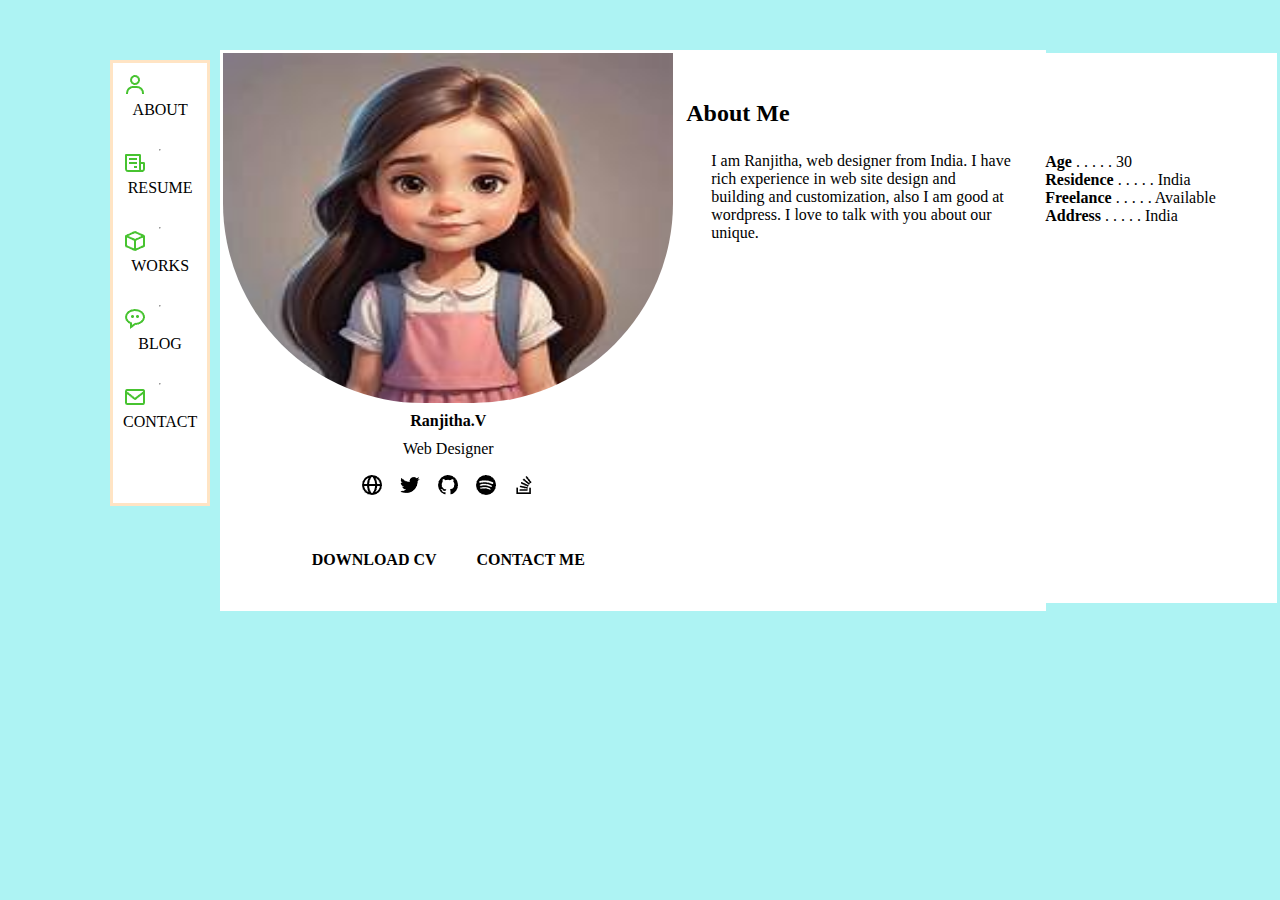
<file: The for/index.html>
<!DOCTYPE html>
<html lang="en">

<head>
    <meta charset="UTF-8">
    <meta name="viewport" content="width=device-width, initial-scale=1.0">
    <title>Ranjitha-VCard/Resume/CV Template</title>
    <link rel="stylesheet" href="style.css">
    <link href='https://unpkg.com/boxicons@2.1.4/css/boxicons.min.css' rel='stylesheet'>
</head>

<body><div class="container">
    <div class="side">
        <img src="[data-uri]"/>
        <nav><a href="index.html">ABOUT</a></nav>
        <hr>
        <img src="[data-uri]"/>
        <nav><a href="resume.html">RESUME</a></nav>
        <hr>    
        <img src="[data-uri]"/>
        <nav><a href="work.html">WORKS</a></nav>
        <hr>
        <img src="[data-uri]"/>
        <nav><a href="blog.html">BLOG</a></nav>
        <hr>
        <img src="[data-uri]"/>
        <nav><a href="contact.html">CONTACT</a></nav>
    </div>
    <div class="container2">
        <img src="photo.jpg" class="imag">
       
    <p class="name">Ranjitha.V</p>
    <p class="desig">Web Designer </p>
    <div class="container3">
    <img src="[data-uri]"/>
    <img src="[data-uri]"/>
    <img src="[data-uri]"/>
    <img src="[data-uri]"/>
    <img src="[data-uri]"/>
</div>
<div class="container4">
    <table>
        <th>DOWNLOAD CV</th>
        <th>CONTACT ME</th>
    </table>
<!-- <span class="lnk">
<a href="#">DOWNLOAD CV</a>
<a href="#">CONTACT ME</a></span> -->
</div>
</div>

<div class="abt">
<h2> About Me</h2>
<div class="abt1">
<p>I am Ranjitha, web designer from India. I have rich experience in web site design and building and customization, also I am good at wordpress. I love to talk with you about our unique.</p>
</div>
</div>
<!-- <div class="info">
    <ul>
        <li><strong>Age . . . . .</strong> 28</li>
        <li><strong>Residence . . . . .</strong> India</li>
        <li><strong>Freelance . . . . .</strong> Available</li>
        <li><strong>Address . . . . .</strong> India</li>
    </ul>
</div> -->
<div class="info">
<p><strong>Age</strong> . . . . . 30</p>
<p><strong>Residence</strong> . . . . . India</p>
<p><strong>Freelance</strong> . . . . . Available</p>
<p><strong>Address</strong> . . . . . India</p>

</div>









</div>
</body>
</html>
</file>
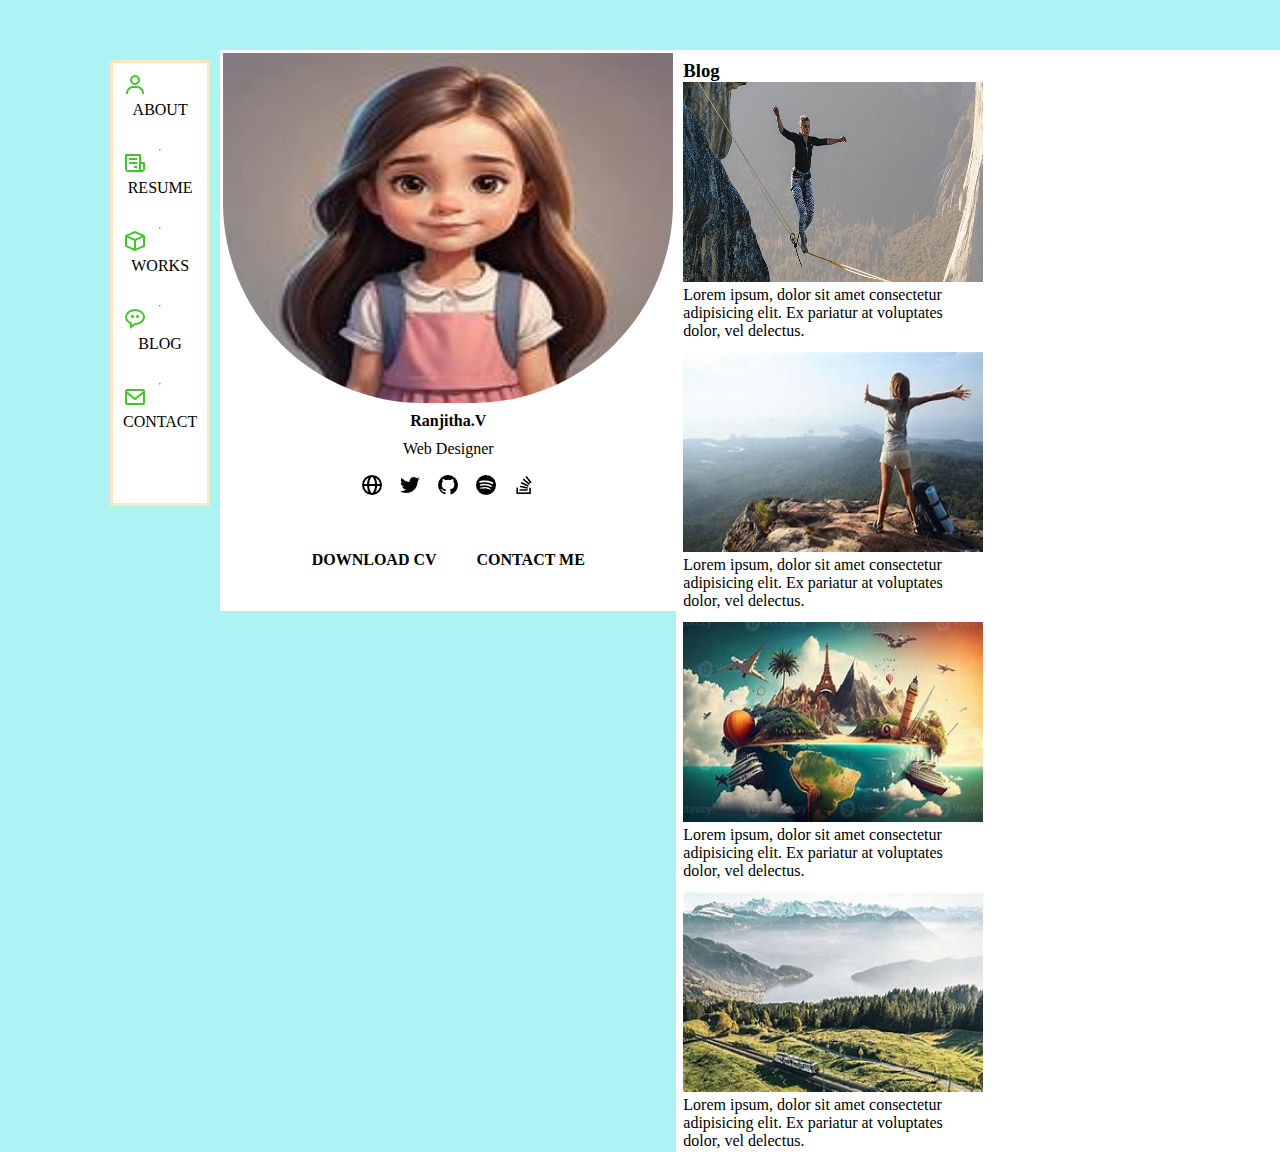
<file: The for/blog.html>
<!DOCTYPE html>
<html lang="en">

<head>
    <meta charset="UTF-8">
    <meta name="viewport" content="width=device-width, initial-scale=1.0">
    <title>Document</title>
    <link rel="stylesheet" href="blogstyle.css">
    <link href='https://unpkg.com/boxicons@2.1.4/css/boxicons.min.css' rel='stylesheet'>
</head>

<body><div class="container">
    <div class="side">
        <img src="[data-uri]"/>
        <nav><a href="index.html">ABOUT</a></nav>
        <hr>
        <img src="[data-uri]"/>
        <nav><a href="resume.html">RESUME</a></nav>
        <hr>
        <img src="[data-uri]"/>
        <nav><a href="work.html">WORKS</a></nav>
        <hr>
        <img src="[data-uri]"/>
        <nav><a href="blog.html">BLOG</a></nav>
        <hr>
        <img src="[data-uri]"/>
        <nav><a href="contact.html">CONTACT</a></nav>
    </div>
    <div class="container2">
        <img src="photo.jpg" class="imag">
       
    <p class="name">Ranjitha.V</p>
    <p class="desig">Web Designer </p>
    <div class="container3">
    <img src="[data-uri]"/>
    <img src="[data-uri]"/>
    <img src="[data-uri]"/>
    <img src="[data-uri]"/>
    <img src="[data-uri]"/>
</div><div class="container4">
    <table>
        <th>DOWNLOAD CV</th>
        <th>CONTACT ME</th>
    </table>
<!-- <span class="lnk">
<a href="#">DOWNLOAD CV</a>
<a href="#">CONTACT ME</a></span> -->
</div>
</div>
<div class="blg">
    <div class="blg1">
    <h3>Blog</h3>
   <img src="blog1.jpg" width="300" height="200">
   <p>Lorem ipsum, dolor sit amet consectetur adipisicing elit. Ex pariatur at voluptates dolor, vel delectus.</p>
</div>
<div class="blg1">
   
   <img src="blog2.jpg" width="300" height="200">
   <p>Lorem ipsum, dolor sit amet consectetur adipisicing elit. Ex pariatur at voluptates dolor, vel delectus.</p>
</div>
  <div class="blg1">
    
   <img src="blog3.jpg" width="300" height="200">
   <p>Lorem ipsum, dolor sit amet consectetur adipisicing elit. Ex pariatur at voluptates dolor, vel delectus.</p>
</div>
 <div class="blg1">
    
   <img src="blog4.jpg" width="300" height="200">
   <p>Lorem ipsum, dolor sit amet consectetur adipisicing elit. Ex pariatur at voluptates dolor, vel delectus.</p>
</div>  
</div>

</div>
</body>
</html>
</file>
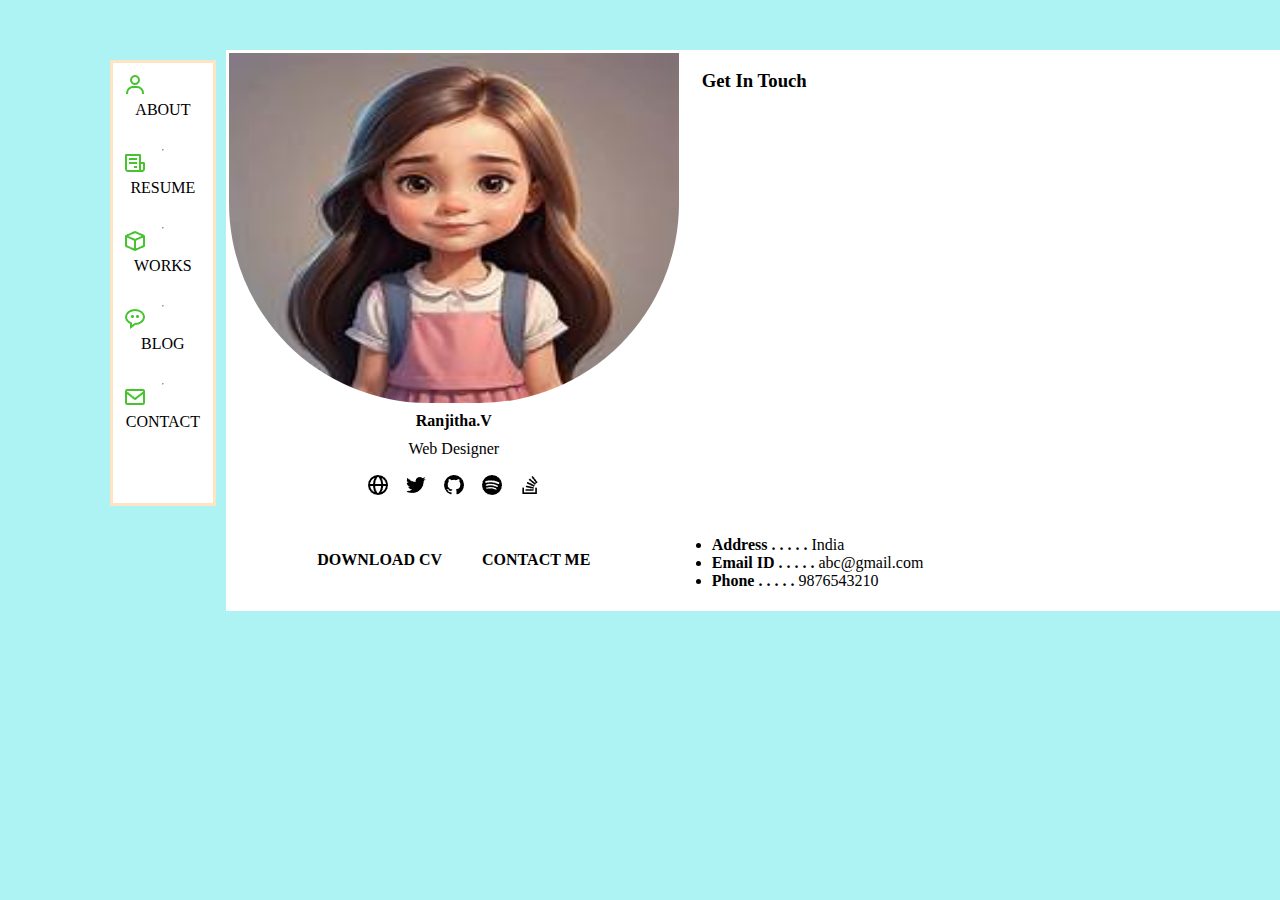
<file: The for/contact.html>
<!DOCTYPE html>
<html lang="en">

<head>
    <meta charset="UTF-8">
    <meta name="viewport" content="width=device-width, initial-scale=1.0">
    <title>Document</title>
    <link rel="stylesheet" href="contactstyle.css">
    <link href='https://unpkg.com/boxicons@2.1.4/css/boxicons.min.css' rel='stylesheet'>
</head>

<body><div class="container">
    <div class="side">
        <img src="[data-uri]"/>
        <nav><a href="index.html">ABOUT</a></nav>
        <hr>
        <img src="[data-uri]"/>
        <nav><a href="resume.html">RESUME</a></nav>
        <hr>
        <img src="[data-uri]"/>
        <nav><a href="work.html">WORKS</a></nav>
        <hr>
        <img src="[data-uri]"/>
        <nav><a href="blog.html">BLOG</a></nav>
        <hr>
        <img src="[data-uri]"/>
        <nav><a href="contact.html">CONTACT</a></nav>
    </div>
    <div class="container2">
        <img src="photo.jpg" class="imag">
       
    <p class="name">Ranjitha.V</p>
    <p class="desig">Web Designer </p>
    <div class="container3">
    <img src="[data-uri]"/>
    <img src="[data-uri]"/>
    <img src="[data-uri]"/>
    <img src="[data-uri]"/>
    <img src="[data-uri]"/>
</div><div class="container4">
    <table>
        <th>DOWNLOAD CV</th>
        <th>CONTACT ME</th>
    </table>
<!-- <span class="lnk">
<a href="#">DOWNLOAD CV</a>
<a href="#">CONTACT ME</a></span> -->
</div>
</div>
<div class="cont">
    <h3>Get In Touch</h3>
    <iframe src="https://www.google.com/maps/embed?pb=!1m14!1m12!1m3!1d500258.0731195198!2d78.97963167206103!3d11.604361431335347!2m3!1f0!2f0!3f0!3m2!1i1024!2i768!4f13.1!5e0!3m2!1sen!2sin!4v1732977580046!5m2!1sen!2sin" width="600" height="450" style="border:0;" allowfullscreen="" loading="lazy" referrerpolicy="no-referrer-when-downgrade"></iframe>


<div class="info1">
    <ul>
        <li><strong>Address . . . . .</strong> India</li>
        <li><strong>Email ID . . . . .</strong> abc@gmail.com</li>
        <li><strong>Phone . . . . .</strong> 9876543210</li>
        
</div>


</div>

</div>
</body>
</html>
</file>
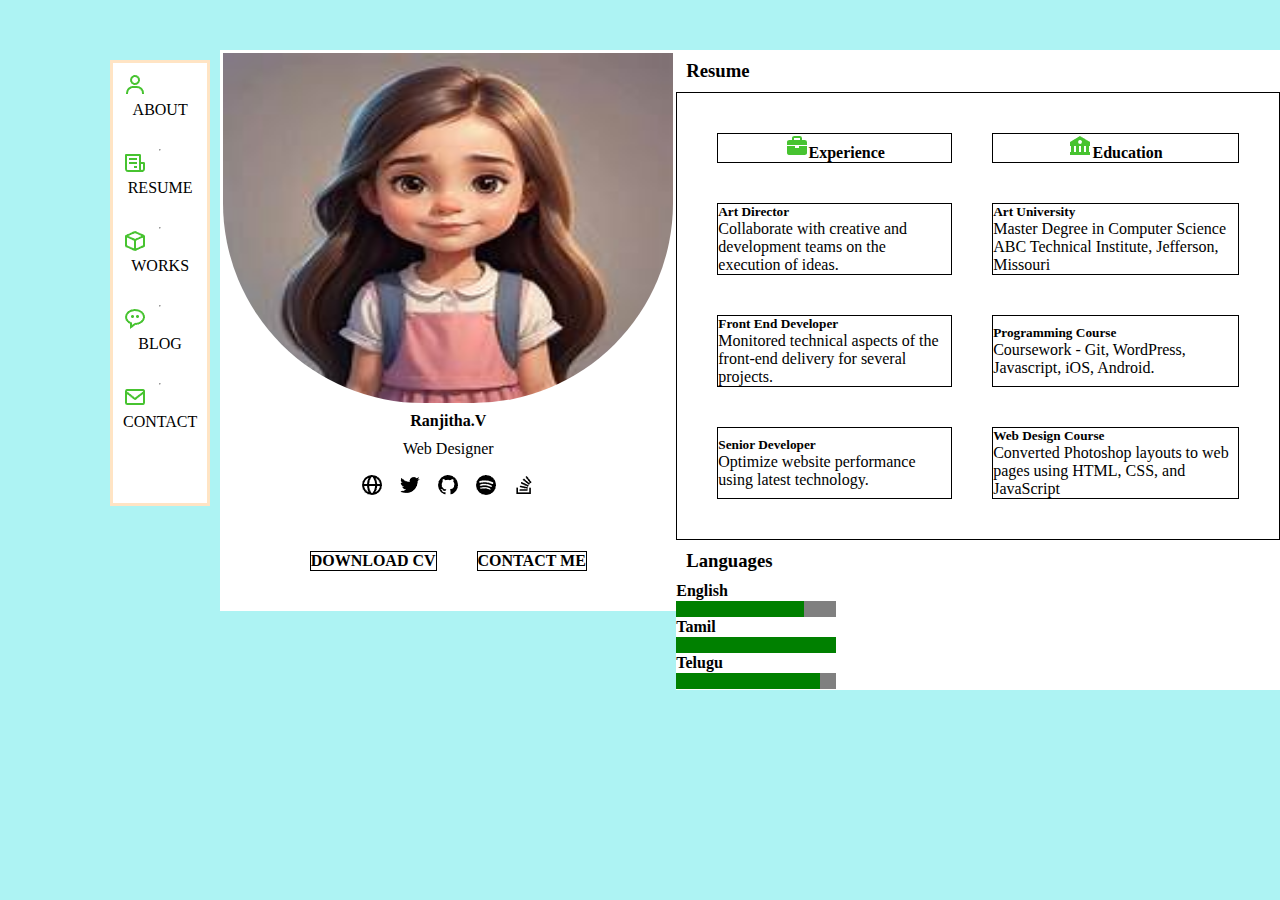
<file: The for/resume.html>
<!DOCTYPE html>
<html lang="en">

<head>
    <meta charset="UTF-8">
    <meta name="viewport" content="width=device-width, initial-scale=1.0">
    <title>Document</title>
    <link rel="stylesheet" href="resumestyle.css">
    <link href='https://unpkg.com/boxicons@2.1.4/css/boxicons.min.css' rel='stylesheet'>
</head>

<body><div class="container">
    <div class="side">
        <img src="[data-uri]"/>
        <nav><a href="index.html">ABOUT</a></nav>
        <hr>
        <img src="[data-uri]"/>
        <nav><a href="resume.html">RESUME</a></nav>
        <hr>
        <img src="[data-uri]"/>
        <nav><a href="work.html">WORKS</a></nav>
        <hr>
        <img src="[data-uri]"/>
        <nav><a href="blog.html">BLOG</a></nav>
        <hr>
        <img src="[data-uri]"/>
        <nav><a href="contact.html">CONTACT</a></nav>
    </div>
    <div class="container2">
        <img src="photo.jpg" class="imag">
       
    <p class="name">Ranjitha.V</p>
    <p class="desig">Web Designer </p>
    <div class="container3">
    <img src="[data-uri]"/>
    <img src="[data-uri]"/>
    <img src="[data-uri]"/>
    <img src="[data-uri]"/>
    <img src="[data-uri]"/>
</div><div class="container4">
    <table>
        <th>DOWNLOAD CV</th>
        <th>CONTACT ME</th>
    </table>
<!-- <span class="lnk">
<a href="#">DOWNLOAD CV</a>
<a href="#">CONTACT ME</a></span> -->
</div>
</div>
<div class="res">
<h3>Resume</h3>
<table>
    <tr>
        <th><img src="[data-uri]"/>Experience</th>
        <th><img src="[data-uri]"/>Education</th>
    </tr>
    <tr>
    <td><h5>Art Director</h5>Collaborate with creative and development teams on the execution of ideas.</td>
    <td><h5>Art University</h5>Master Degree in Computer Science ABC Technical Institute, Jefferson, Missouri</td>
    </tr>
    <tr>
    <td><h5>Front End Developer</h5>Monitored technical aspects of the front-end delivery for several projects.</td>
    <td><h5>Programming Course</h5>Coursework - Git, WordPress, Javascript, iOS, Android.</td>
    </tr>
    <tr>
        <td><h5>Senior Developer</h5>Optimize website performance using latest technology.</td>
        <td><h5>Web Design Course</h5>Converted Photoshop layouts to web pages using HTML, CSS, and JavaScript</td>
    </tr>
</table>
<div class="lang">
    <h3>Languages</h3>
    <h4>English</h4>
    <progress id="file" value="80" max="100">80%</progress> 
    <h4>Tamil</h4>
    <progress id="file" value="100" max="100">100%</progress> 
    <h4>Telugu</h4>
    <progress id="file" value="90" max="100">90%</progress> 

</div>

</div>



</div>
</body>
</html>
</file>
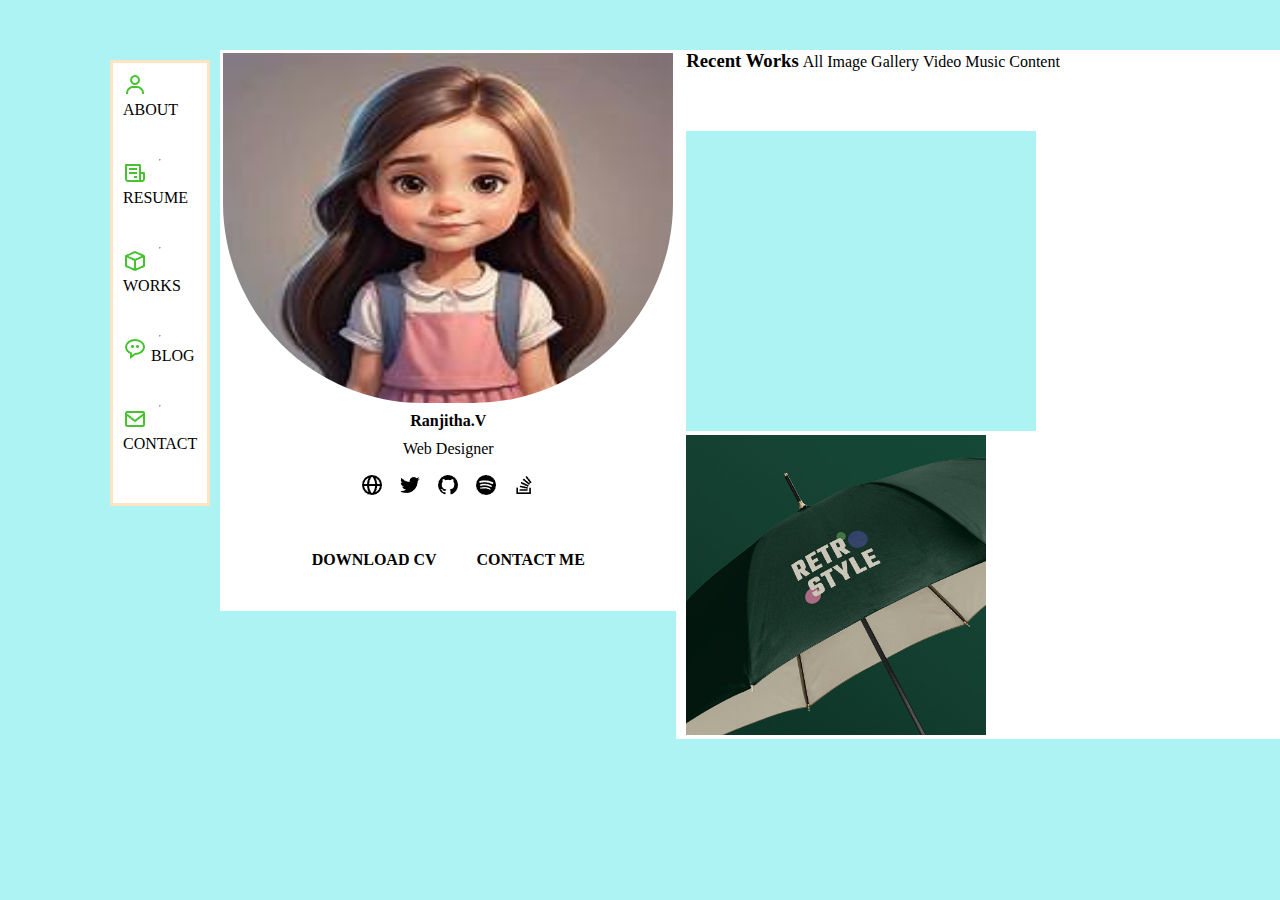
<file: The for/work.html>
<!DOCTYPE html>
<html lang="en">

<head>
    <meta charset="UTF-8">
    <meta name="viewport" content="width=device-width, initial-scale=1.0">
    <title>Document</title>
    <link rel="stylesheet" href="workstyle.css">
    <link href='https://unpkg.com/boxicons@2.1.4/css/boxicons.min.css' rel='stylesheet'>
</head>

<body><div class="container">
    <div class="side">
        <img src="[data-uri]"/>
        <nav><a href="index.html">ABOUT</a></nav>
        <hr>
        <img src="[data-uri]"/>
        <nav><a href="resume.html">RESUME</a></nav>
        <hr>
        <img src="[data-uri]"/>
        <nav><a href="work.html">WORKS</a></nav>
        <hr>
        <img src="[data-uri]"/>
        <nav><a href="blog.html">BLOG</a></nav>
        <hr>
        <img src="[data-uri]"/>
        <nav><a href="contact.html">CONTACT</a></nav>
    </div>
    <div class="container2">
        <img src="photo.jpg" class="imag">
       
    <p class="name">Ranjitha.V</p>
    <p class="desig">Web Designer </p>
    <div class="container3">
    <img src="[data-uri]"/>
    <img src="[data-uri]"/>
    <img src="[data-uri]"/>
    <img src="[data-uri]"/>
    <img src="[data-uri]"/>
</div><div class="container4">
    <table>
        <th>DOWNLOAD CV</th>
        <th>CONTACT ME</th>
    </table>
<!-- <span class="lnk">
<a href="#">DOWNLOAD CV</a>
<a href="#">CONTACT ME</a></span> -->
</div>
</div>
<div class="wrk" width="500">
<div class="wrk1" width="500">
<h3>Recent Works</h3>
<div class="wrk3">
<nav><a href="#">All</a></nav>
<nav><a href="#">Image</a></nav>
<nav><a href="#">Gallery</a></nav>
<nav><a href="#">Video</a></nav>
<nav><a href="#">Music</a></nav>
<nav><a href="#">Content</a></nav></div>
</div>
<iframe width="350" height="300" src="https://www.youtube.com/embed/WmVLcj-XKnM?si=Kcbd_i3BkS_cIqzm" title="YouTube video player" frameborder="0" allow="accelerometer; autoplay; clipboard-write; encrypted-media; gyroscope; picture-in-picture; web-share" referrerpolicy="strict-origin-when-cross-origin" allowfullscreen></iframe>
<img src="iamge1.jpg" width="300" height="300">


</div>






</div>
</body>
</html>
</file>
<file: The for/style.css>
*{
    background-color: rgb(173, 243, 243);
    margin:0px;
    padding:0px;
   
}
.container{
    display: flex;
    margin-top: 50px;
    margin-left: 100px; 
}
nav,a{
    padding-bottom: 30px; 
}
.side{
    text-decoration: none; 
    border-style: solid;
    border-color: bisque;
     display: inline-block;  
    padding:10px;
    margin: 10px;
    background-color: white; 
    height: 420px; 
    width:80px;
    justify-items: center; 
    justify-content: space-evenly; 
     
}
.side img{
    background-color: white;
    cursor: pointer;
}
a{
    /* justify-content:space-evenly; */
    text-decoration: none;
    color: black;
    background-color: white;
}
a:hover{
    color: lightgreen;
}
.side img:hover{
    color: lightgreen;
}

nav{
    /* justify-content:space-evenly; */
    background-color: white;
   
}
  .imag 
    { width:450px;
        height:350px;
        border-bottom-left-radius: 200px;
        border-bottom-right-radius: 200px;
} 
   /* padding-top:50px;
  content:50px; */
  /* margin-top: 50px;  */
 
  .name{
    font-weight: bolder; 
    background-color: white; 
    padding:5px; 
  }
 .container2{
    display:inline-block;
    justify-items: center;
    border-style: solid;
    border-color: white;
    height:555px;
    width:450px;
    background-color: white;
 }
 .desig{
    background-color: white;
    padding:5px; 
 }
 .container3 img{
    background-color: white;
    padding:5px;
 }
 .container3{
    background-color: white;
    padding:5px;
 }
 .lnk{
   background-color: white;
   text-decoration: none;
 }
table {
    background-color: white;
    border-spacing: 40px;
    height: 40px;
    border-color: black;
}
th{
    background-color: white;
}
.abt{
    background-color: white;
   padding:10px;
   padding-top: 50px;
}
.abt1 {
    /* display:inline-block; */
    justify-content: left;
    /* border-style: solid; */
    height:300px;
    width:350px;
    background-color: white;
}
h2,p
{
    background-color: white;
}
.abt1 p{
    font-style:initial;
    padding:20px;
    margin:5px;
    
}
.info {
    background-color: white;
     /* border-style: solid;   */
    height:450px;
    width:250px;
    padding-top: 100px;
    margin:3px;
    margin-left:-1px;

}
li,strong{
    background-color: white;
}
</file>
<file: The for/blogstyle.css>
*{
    background-color: rgb(173, 243, 243);
    margin:0px;
    padding:0px;
   
}
.container{
    display: flex;
    margin-top: 50px;
    margin-left: 100px;
    
}
nav,a{
    padding-bottom: 30px; 
}
.side{
    text-decoration: none; 
    border-style: solid;
    border-color: bisque;
     display: inline-block;  
    padding:10px;
    margin: 10px;
    background-color: white; 
    height: 420px; 
    width:80px;
    justify-items: center; 
    justify-content: space-evenly;   
}
.side img{
    background-color: white;
    cursor: pointer;
}
.side a:hover{
    color: lightgreen;
}
.side img:hover{
    color: lightgreen;
}
a{
    /* justify-content:space-evenly; */
    text-decoration: none;
    color: black;
    background-color: white;
}
nav{
    /* justify-content:space-evenly; */
    background-color: white;
   
}
  .imag 
    { width:450px;
        height:350px;
        border-bottom-left-radius: 200px;
        border-bottom-right-radius: 200px;
} 
   /* padding-top:50px;
  content:50px; */
  /* margin-top: 50px;  */
 
  .name{
    font-weight: bolder; 
    background-color: white; 
    padding:5px; 
  }
 .container2{
    display:inline-block;
    justify-items: center;
    border-style: solid;
    border-color: white;
    height:555px;
    width:450px;
    background-color: white;
 }
 .desig{
    background-color: white;
    padding:5px; 
 }
 .container3 img{
    background-color: white;
    padding:5px;
 }
 .container3{
    background-color: white;
    padding:5px;
 }
 .lnk{
   background-color: white;
   text-decoration: none;
 }
table {
    background-color: white;
    border-spacing: 40px;
    height: 40px;
    border-color: black;
}
th{
    background-color: white;
}
h3{
    background-color: white; 
}
.blg,p{
    background-color: white;
}
.blg1{
    background-color: white;
    display: inline-block;
   width:300px;
   padding:2px;
   padding-left: 7px;
   padding-top: 10px;
}
</file>
<file: The for/contactstyle.css>
*{
    background-color: rgb(173, 243, 243);
    margin:0px;
    padding:0px;
   
}
.container{
    display: flex;
    margin-top: 50px;
    margin-left: 100px; 
}
nav,a{
    padding-bottom: 30px; 
}
.side{
    text-decoration: none; 
    border-style: solid;
    border-color: bisque;
     display: inline-block;  
    padding:10px;
    margin: 10px;
    background-color: white; 
    height: 420px; 
    width:80px;
    justify-items: center; 
    justify-content: space-evenly;   
}
.side img{
    background-color: white;
    cursor: pointer;
}
a{
    /* justify-content:space-evenly; */
    text-decoration: none;
    color: black;
    background-color: white;
}
.side a:hover{
    color: lightgreen;
}
.side img:hover{
    color: lightgreen;
}
nav{
    /* justify-content:space-evenly; */
    background-color: white;
   
}
  .imag 
    { width:450px;
        height:350px;
        border-bottom-left-radius: 200px;
        border-bottom-right-radius: 200px;
} 
   /* padding-top:50px;
  content:50px; */
  /* margin-top: 50px;  */
 
  .name{
    font-weight: bolder; 
    background-color: white; 
    padding:5px; 
  }
 .container2{
    display:inline-block;
    justify-items: center;
    border-style: solid;
    border-color: white;
    height:555px;
    width:450px;
    background-color: white;
 }
 .desig{
    background-color: white;
    padding:5px; 
 }
 .container3 img{
    background-color: white;
    padding:5px;
 }
 .container3{
    background-color: white;
    padding:5px;
 }
 .lnk{
   background-color: white;
   text-decoration: none;
 }
table {
    background-color: white;
    border-spacing: 40px;
    height: 40px;
    border-color: black;
}
th{
    background-color: white;
}
.cont,h3{
    background-color: white;
}
.cont{
    width:600px;
}
h3{
    padding:20px;
}
iframe{
    width:500px;
    height:400px;
    padding-left: 20px;
    background-color: white;
}
.info1,ul,li,strong{
    background-color: white;
}
.info1{
    padding-left: 30px;
    padding-top: 20px;
}
</file>
<file: The for/resumestyle.css>
*{
    background-color: rgb(173, 243, 243);
    margin:0px;
    padding:0px;
   
}
.container{
    display: flex;
    margin-top: 50px;
    margin-left: 100px;
}
nav,a{
    padding-bottom: 30px; 
}
.side{
    text-decoration: none; 
    border-style: solid;
    border-color: bisque;
     display: inline-block;  
    padding:10px;
    margin: 10px;
    background-color: white; 
    height: 420px; 
    width:80px;
    justify-items: center; 
    justify-content: space-evenly;   
}
.side img{
    background-color: white;
    cursor: pointer;
}
.side a:hover{
    color: lightgreen;
}
.side img:hover{
    color: lightgreen;
}
a{
    /* justify-content:space-evenly; */
    text-decoration: none;
    color: black;
    background-color: white;
}
nav{
    /* justify-content:space-evenly; */
    background-color: white;
   
}
  .imag 
    { width:450px;
        height:350px;
        border-bottom-left-radius: 200px;
        border-bottom-right-radius: 200px;
} 
   /* padding-top:50px;
  content:50px; */
  /* margin-top: 50px;  */
 
  .name{
    font-weight: bolder; 
    background-color: white; 
    padding:5px; 
  }
 .container2{
    display:inline-block;
    justify-items: center;
    border-style: solid;
    border-color: white;
    height:555px;
    width:450px;
    background-color: white;
 }
 .desig{
    background-color: white;
    padding:5px; 
 }
 .container3 img{
    background-color: white;
    padding:5px;
 }
 .container3{
    background-color: white;
    padding:5px;
 }
 .lnk{
   background-color: white;
   text-decoration: none;
 }
table {
    background-color: white;
    border-spacing: 40px;
    height: 40px;
    border-color: black;
}
th{
    background-color: white;
}
.res table,th,td,h5{
    background-color: white;
}
.res table,th,td{
    border:1px solid;
}
.res h3{
    background-color: white; 
    padding:10px;
}
.res img{
    background-color: white; 
}
.lang,h3,h4{
    background-color: white;  
}
</file>
<file: The for/workstyle.css>
*{
    background-color: rgb(173, 243, 243);
    margin:0px;
    padding:0px;
   
}
.container{
    display: flex;
    margin-top: 50px;
    margin-left: 100px;
    
}
.side{
    text-decoration: none; 
    border-style: solid;
    border-color: bisque;
     display: inline-block;  
    padding:10px;
    margin: 10px;
    background-color: white; 
    height: 420px; 
    width:80px;
    justify-items: center; 
    justify-content: space-evenly;   
}
.side img{
    background-color: white;
    cursor: pointer;
}
.side a{
    /* justify-content:space-evenly; */
    text-decoration: none;
    color: black;
    background-color: white;
}
.side a:hover{
    color: lightgreen;
}
.side img:hover{
    color: lightgreen;
}
.side nav{
    /* justify-content:space-evenly; */
    background-color: white;
   
}
  .imag 
    { width:450px;
        height:350px;
        border-bottom-left-radius: 200px;
        border-bottom-right-radius: 200px;
} 
   /* padding-top:50px;
  content:50px; */
  /* margin-top: 50px;  */
 
  .name{
    font-weight: bolder; 
    background-color: white; 
    padding:5px; 
  }
 .container2{
    display:inline-block;
    justify-items: center;
    border-style: solid;
    border-color: white;
    height:555px;
    width:450px;
    background-color: white;
 }
 .desig{
    background-color: white;
    padding:5px; 
 }
 .container3 img{
    background-color: white;
    padding:5px;
 }
 .container3{
    background-color: white;
    padding:5px;
 }
 .lnk{
   background-color: white;
   text-decoration: none;
 }
table {
    background-color: white;
    border-spacing: 40px;
    height: 40px;
    border-color: black;
}
th{
    background-color: white;
}
.wrk,h3{
    background-color: white;
}
/* .wrk{
    /* display: inline-block; */
    /* width:650px; */
    /* justify-content: space-evenly; */
 
.wrk1,h3,nav,a{
    display: inline-block;
    /* width:350px; */
    background-color: white;
    padding-bottom: 20px;
    text-decoration: none;
    color: black;
}
.wrk{
    padding-left: 10px;
     /* justify-content: space-evenly;   */
}
.wrk3 {
    display: inline;
    background-color: white;
}
 /* .wrk3 a{
   justify-content: end;
} */
</file>
